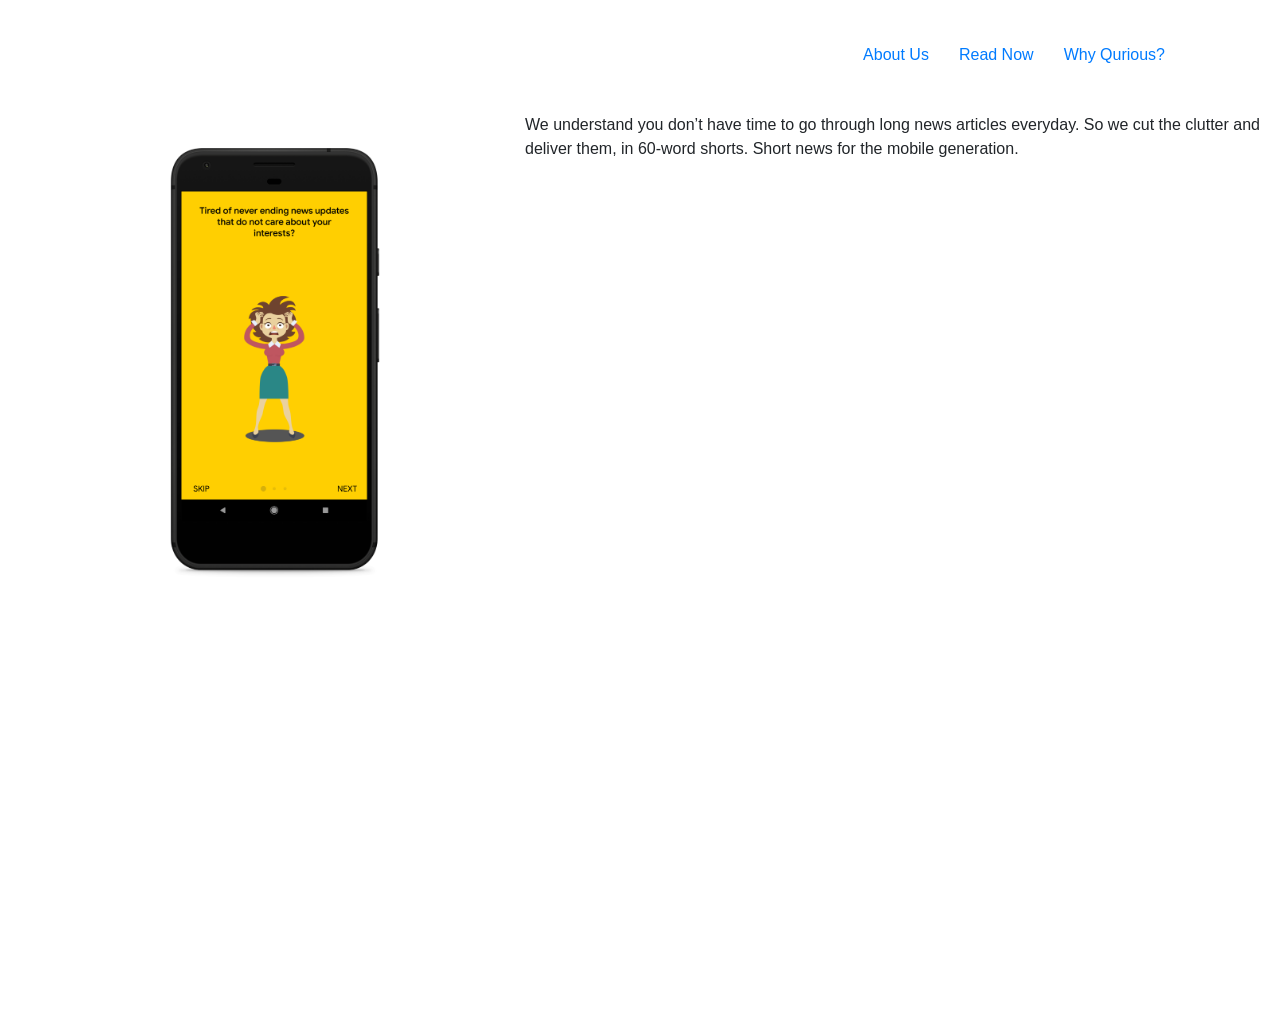
<file: src/q_web/index.html>
<html>
    <head>
        <title>Qurious?!</title>
        <meta name='viewport' content='width=device-width'/>
        <link rel="stylesheet" href="style.css">
        <link rel="stylesheet" href="https://stackpath.bootstrapcdn.com/bootstrap/4.1.1/css/bootstrap.min.css">
    </head>
    <body>
        <div id="parent_container">
            <div id="wrapper header">
                <div class="logo"></div>
                <div class="navbar">
                    <ul class="nav nav-pills">
                        <li role="presentation" class="active"><a href="#">About Us</a></li>
                        <li role="presentation"><a href="#">Read Now</a></li>
                        <li role="presentation"><a href="#">Why Qurious?</a></li>
                    </ul>
                </div>
            </div>
            <div class="wrapper intro col-md-12">
                <div class="onboarding_image" id="">
                    <div class="img_container"></div>
                </div>
                <div class="intro_text">
                    <p>We understand you don’t have time to go through long news articles everyday. So we cut the clutter and deliver them, in 60-word shorts. Short news for the mobile generation.</p>
                </div>
            </div>
        </div>
    </body>
</html>
</file>
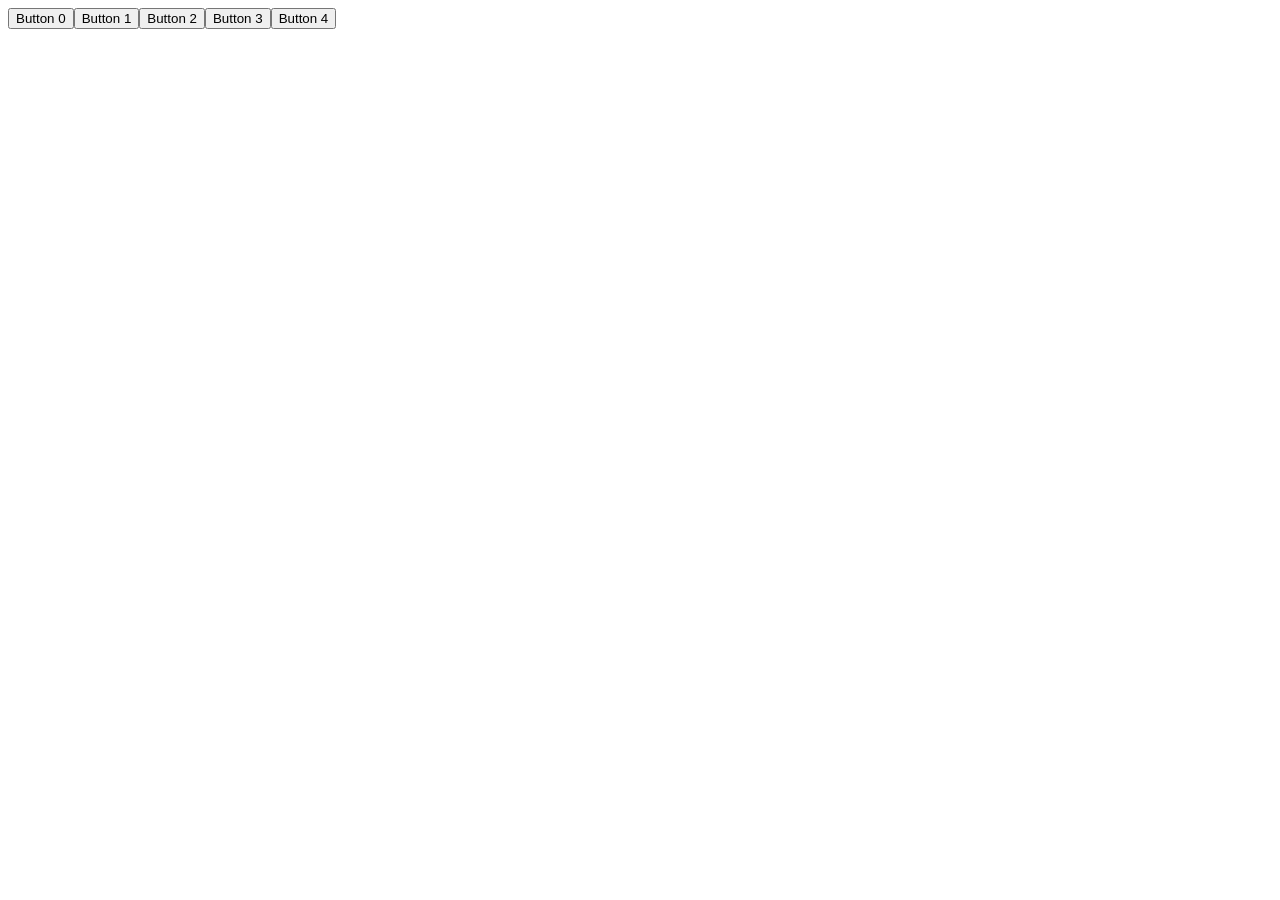
<file: src/js-algo/btnClick.html>
<html>
<head>
</head>
    <body>
    <script>
        /*The key to logging 0,1,2,3,4 on each btn click is to capture the value of i at each pass through the for loop by passing it into a newly created function object. */
        for (var i = 0; i < 5; i++) {
          var btn = document.createElement('button');
          btn.appendChild(document.createTextNode('Button ' + i));
          (function(i){
              btn.addEventListener('click', function(){ console.log(i); })
          })(i);
          document.body.appendChild(btn);
        }
    </script>
    </body>
</html>
</file>
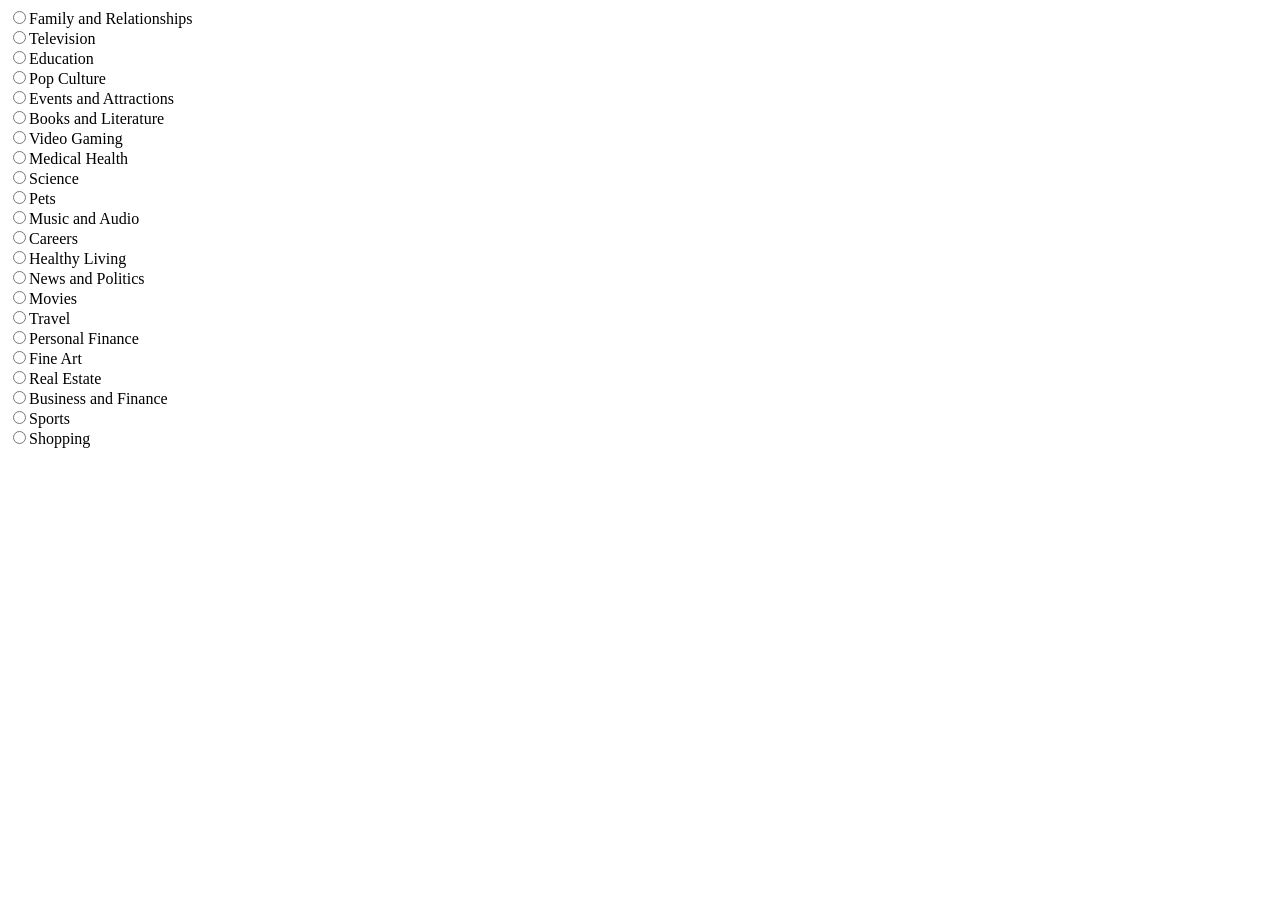
<file: src/js-algo/tree.html>
<html>
<head>
    <script type="application/javascript" src="https://code.jquery.com/jquery-2.2.4.min.js"></script>
</head>
    <body>
        <p id="jsonData" style="display: none">{"id":0,"title": "root","children": [{"id":186,"title":"Family and Relationships","children":[]},{"id":638,"title":"Television"},{"id":132,"title":"Education","children":[]},{"id":430,"title":"Pop Culture"},{"id":150,"title":"Events and Attractions","children":[]},{"id":42,"title":"Books and Literature","children":[{"id":48,"title":"Fiction"},{"id":50,"title":"Travel Books"},{"id":43,"title":"Art and Photography Books"},{"id":44,"title":"Biographies"},{"id":46,"title":"Comics and Graphic Novels"},{"id":51,"title":"Young Adult Literature"},{"id":49,"title":"Poetry"},{"id":47,"title":"Cookbooks"}]},{"id":678,"title":"Video Gaming"},{"id":286,"title":"Medical Health","children":[]},{"id":462,"title":"Science"},{"id":420,"title":"Pets"},{"id":337,"title":"Music and Audio"},{"id":123,"title":"Careers","children":[{"id":124,"title":"Apprenticeships"},{"id":130,"title":"Remote Working"},{"id":125,"title":"Career Advice"},{"id":131,"title":"Vocational Training"},{"id":126,"title":"Career Planning"},{"id":127,"title":"Job Search","children":[{"id":128,"title":"Job Fairs"},{"id":129,"title":"Resume Writing and Advice"}]}]},{"id":223,"title":"Healthy Living","children":[]},{"id":377,"title":"News and Politics"},{"id":323,"title":"Movies"},{"id":651,"title":"Travel"},{"id":389,"title":"Personal Finance"},{"id":201,"title":"Fine Art","children":[]},{"id":439,"title":"Real Estate"},{"id":52,"title":"Business and Finance","children":[{"id":80,"title":"Economy","children":[{"id":84,"title":"Financial Reform"},{"id":89,"title":"Job Market"},{"id":82,"title":"Currencies"},{"id":81,"title":"Commodities"},{"id":83,"title":"Financial Crisis"},{"id":86,"title":"Gasoline Prices"},{"id":85,"title":"Financial Regulation"},{"id":87,"title":"Housing Market"},{"id":88,"title":"Interest Rates"}]},{"id":90,"title":"Industries","children":[{"id":92,"title":"Education industry"},{"id":98,"title":"Hospitality Industry"},{"id":99,"title":"Information Services Industry"},{"id":107,"title":"Metals Industry"},{"id":117,"title":"Automotive Industry"},{"id":110,"title":"Power and Energy Industry"},{"id":100,"title":"Legal Services Industry"},{"id":102,"title":"Agriculture"},{"id":104,"title":"Manufacturing Industry"},{"id":114,"title":"Retail Industry"},{"id":115,"title":"Technology Industry"},{"id":119,"title":"Biotech and Biomedical Industry"},{"id":93,"title":"Entertainment Industry"},{"id":108,"title":"Non-Profit Organizations"},{"id":109,"title":"Pharmaceutical Industry"},{"id":112,"title":"Real Estate Industry"},{"id":111,"title":"Publishing Industry"},{"id":105,"title":"Mechanical and Industrial Engineering Industry"},{"id":120,"title":"Civil Engineering Industry"},{"id":101,"title":"Logistics and Transportation Industry"},{"id":94,"title":"Environmental Services Industry"},{"id":121,"title":"Construction Industry"},{"id":103,"title":"Management Consulting Industry"},{"id":95,"title":"Financial Industry"},{"id":113,"title":"Apparel Industry"},{"id":106,"title":"Media Industry"},{"id":118,"title":"Aviation Industry"},{"id":91,"title":"Advertising Industry"},{"id":97,"title":"Healthcare Industry"},{"id":96,"title":"Food Industry"},{"id":122,"title":"Defense Industry"},{"id":116,"title":"Telecommunications Industry"}]},{"id":53,"title":"Business","children":[{"id":72,"title":"Business I.T."},{"id":59,"title":"Sales"},{"id":79,"title":"Business Utilities"},{"id":62,"title":"Business Administration"},{"id":55,"title":"Human Resources"},{"id":78,"title":"Green Solutions"},{"id":58,"title":"Marketing and Advertising"},{"id":77,"title":"Government Business"},{"id":73,"title":"Business Operations"},{"id":61,"title":"Startups"},{"id":56,"title":"Large Business"},{"id":57,"title":"Logistics"},{"id":60,"title":"Small and Medium-sized Business"},{"id":74,"title":"Consumer Issues","children":[{"id":75,"title":"Recalls"}]}]}]},{"id":481,"title":"Sports"},{"id":471,"title":"Shopping"}]}</p>

        <ul id="root"></ul>
        <style>
            ul {
                list-style: none;
                padding: 0;
                margin: 0;
            }
            ul ul {
                margin: 0 0 0 30px;
            }
        </style>
        <script>
    
        var jsonData = document.getElementById('jsonData').innerHTML;
        var root = document.getElementById('root');
        var dataFinal = JSON.parse(jsonData);    
        var idArr = [];
            
        function addItem(parentUL, branch) {
            for (var key in branch.children) {
                var item = branch.children[key];
                $item = $('<li>', {
                    id: "item" + item.id
                });
                $item.append($('<input>', {
                    type: "radio",
                    id: "item" + item.id,
                    name: "singleSelect",
                    class: "fields"
                }));
                $item.append($('<label>', {
                    for: "item" + item.id,
                    text: item.title
                }));
                parentUL.append($item);
                if (item.children) {
                    var $ul = $('<ul>', {
                        style: 'display: none'
                    }).appendTo($item);
                    addItem($ul, item);
                }
            }
        }
            
        $(function () {
            addItem($('#root'), dataFinal);
            $(':radio').change(function () {
                $(this).closest('li').children('ul').slideToggle();
            });
            $('label').click(function(){
                $(this).closest('li').find(':radio').trigger('click');
            });
            $('.fields').click(function() {
                var clickedItemID = $(this).attr('id');
                idArr[0] = clickedItemID;
                console.log(idArr)
            });
        });
        </script>
    </body>
</html>
</file>
<file: src/q_web/style.css>
.parent_container {
    position: absolute;
    width: 100%;
    height: 100%;
}

.wrapper {
    position: absolute;
    display: flex;
    margin: 10px;
    height: 100%;
}

.navbar {
    float: right;
    margin: 20px;
    right: 5%;
}

.logo {
    float: left;
    background-image: url(https://wiki.maemo.org/images/thumb/d/de/Maemo.org_logo_contest_sample1_bundyo.png/300px-Maemo.org_logo_contest_sample1_bundyo.png);
    height: 75px;
    display: inline-block;
    width: 215px;
    margin: 3% 0 0 15%;
    background-repeat: no-repeat;
    background-size: contain;      
}

li {
    margin: 15px;
}

.onboarding_image {
    display: inline-block;
    width: 50%;
    vertical-align: top;
    height: 80vh;
    min-height: 750px;
}

.img_container {
    float: left;
    background-image: url(images/onboardingOne.png);
    height: 100%;
    display: inline-block;
    width: 500px;
    background-repeat: no-repeat;
    background-size: contain;    
}

.intro_text {
    float: right;
    top: 22%;
}
</file>
